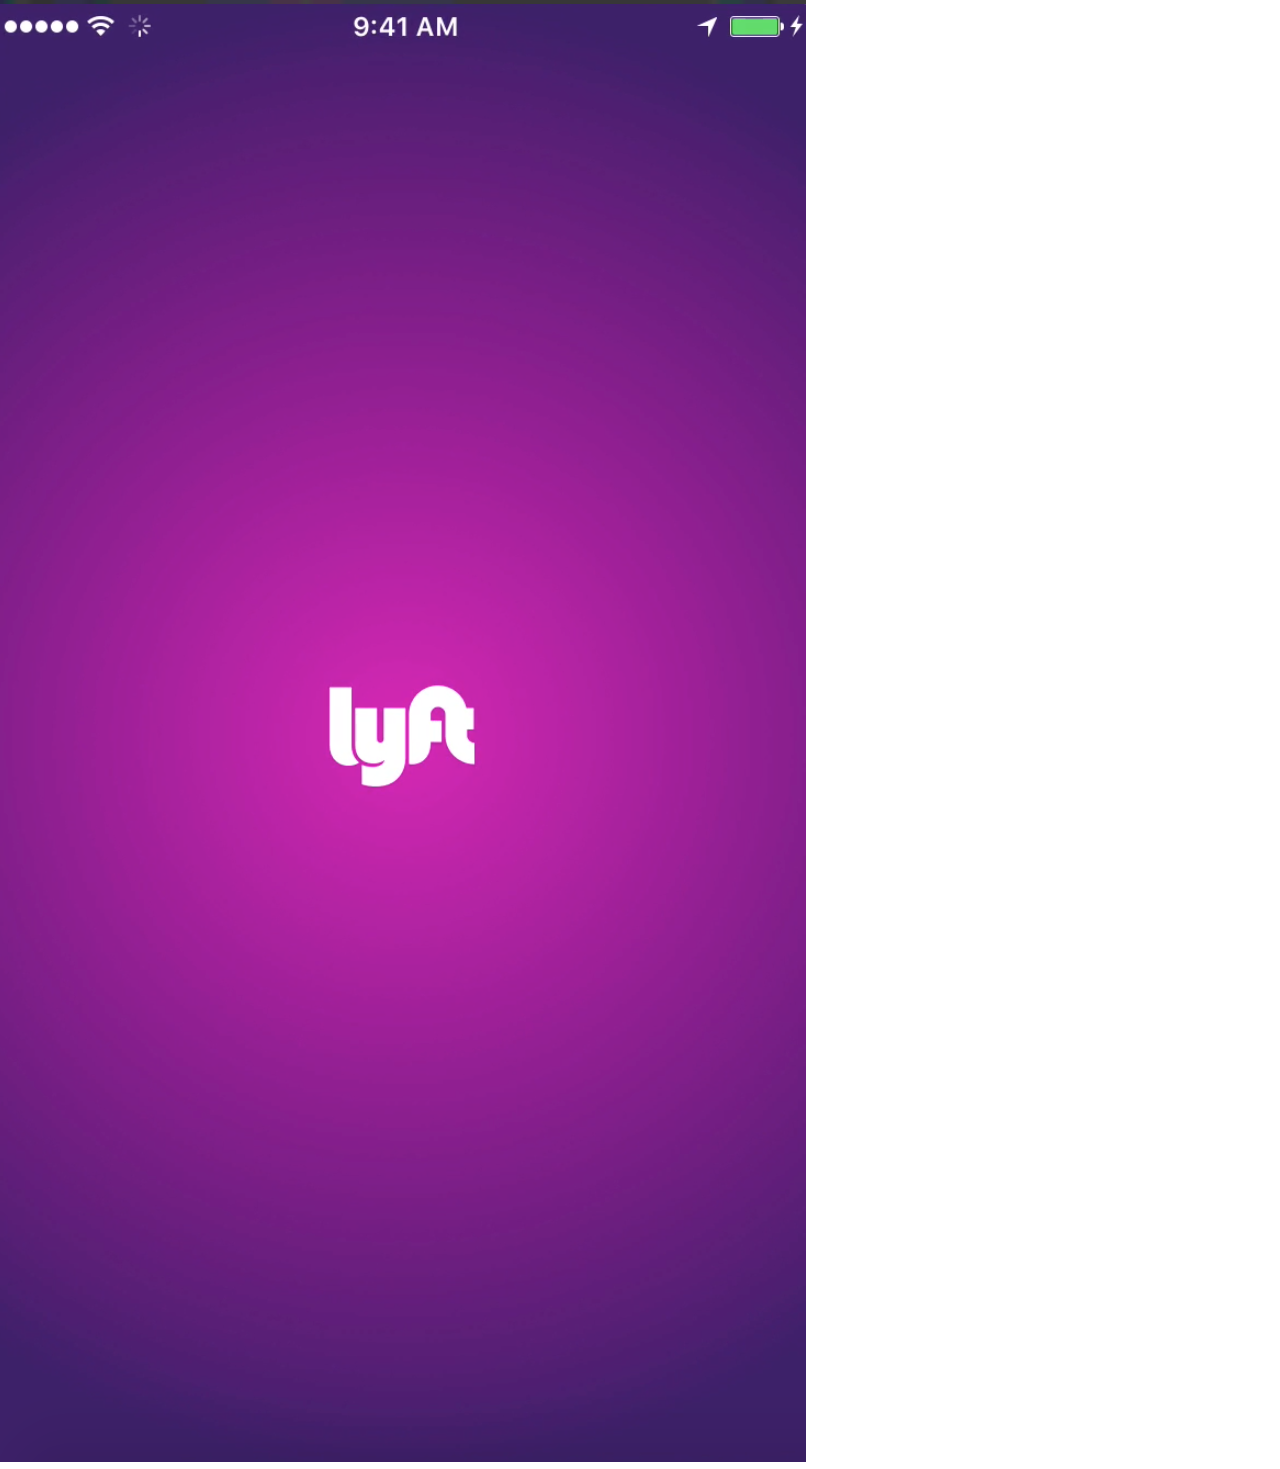
<file: index.html>
<!DOCTYPE html>
<html>
<head>
	<title>Lyft</title>
	<meta charset="utf-8">
    <link href="http://fonts.googleapis.com/icon?family=Material+Icons" rel="stylesheet">
    <link type="text/css" rel="stylesheet" href="css/materialize.min.css"  media="screen,projection"/>
    <meta name="viewport" content="width=device-width, initial-scale=1.0"/>
    <link rel="stylesheet" type="text/css" href="css/main.css">
</head>
<body>
	
	<img id="intro" src="img/pantallaPrincipal.png">

	<script type="text/javascript" src="https://code.jquery.com/jquery-2.1.1.min.js"></script>
    <script type="text/javascript" src="js/materialize.min.js"></script>
    <script type="text/javascript" src="js/app.js"></script>
</body>
</html>
</file>
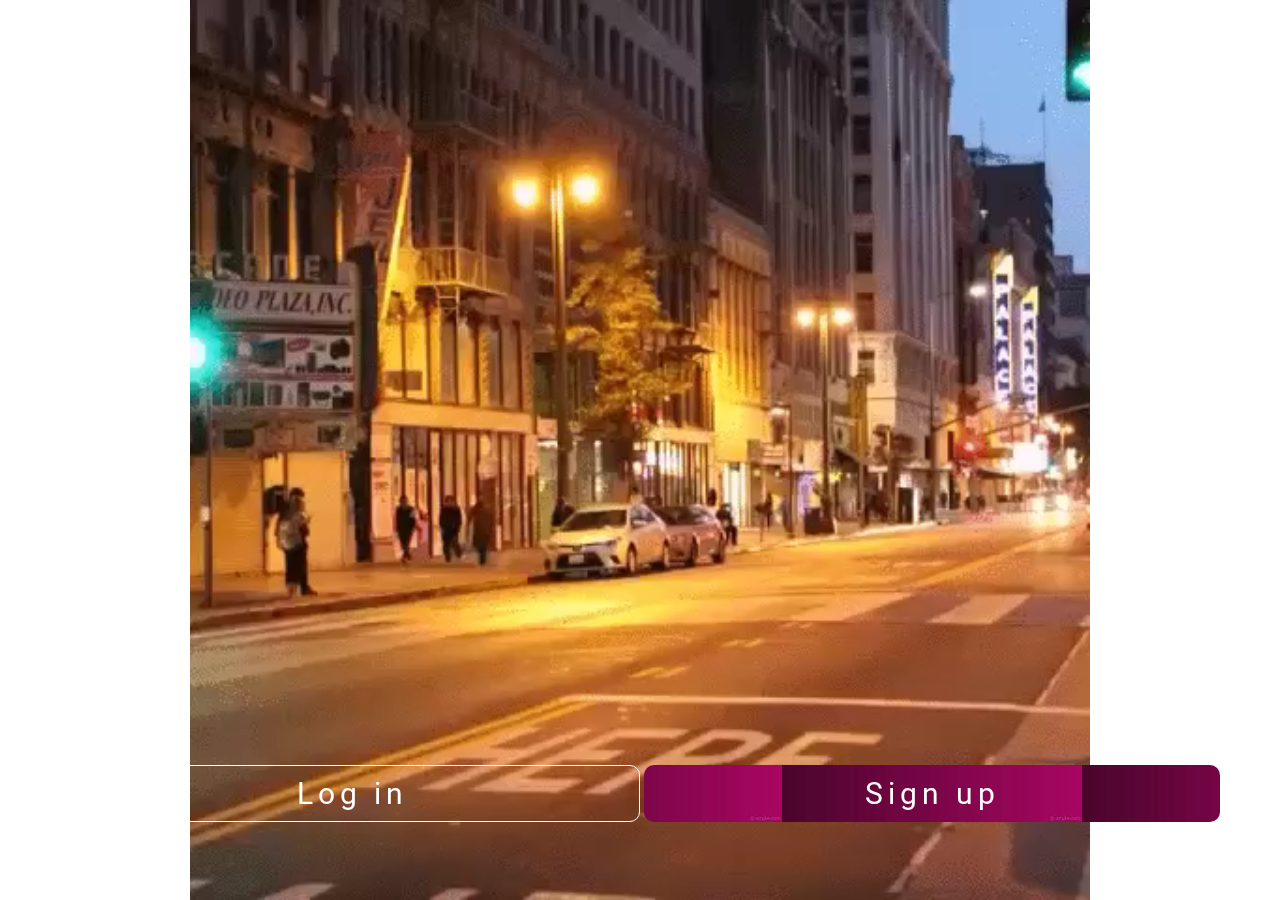
<file: views/login.html>
<!DOCTYPE html>
<html>
<head>
	<title>Lyft</title>
	<meta charset="utf-8">
    <link href="http://fonts.googleapis.com/icon?family=Material+Icons" rel="stylesheet">
    <link type="text/css" rel="stylesheet" href="../css/materialize.min.css"  media="screen,projection"/>
    <meta name="viewport" content="width=device-width, initial-scale=1.0"/>
    <link rel="stylesheet" type="text/css" href="../css/login.css">
</head>
<body>
	
	<video src="../img/intro.mp4" class="fullscreen" autoplay loop></video>
    <button>Log in</button>
    <button id="signup">Sign up</button>

	<script type="text/javascript" src="https://code.jquery.com/jquery-2.1.1.min.js"></script>
    <script type="text/javascript" src="../js/materialize.min.js"></script>
   <!-- <script type="text/javascript" src="js/app.js"></script>-->
</body>
</html>
</file>
<file: css/main.css>
video.fullscreen { 
  position: fixed;
  top: 50%;
  left: 50%;
  min-width: 100%;
  min-height: 100%;
  width: auto;
  height: auto;
  z-index: -100;
  transform: translate(-50%, -50%);
}
</file>
<file: css/login.css>
video{ 
  position: fixed;
  top: 50%;
  left: 50%;
  min-width: 100%;
  min-height: 100%;
  width: 100vh;
  height: 100vh;
  z-index: -100;
  transform: translate(-50%, -50%);
}
button{
	position: relative;
	top: 85vh;
	left: 5%;
	width: 45%;
	background-color: transparent;
	border: 1px solid white;
	border-radius: 10px;
	padding: 5px;
	font-size: 2em;
	color: white;
	letter-spacing: 5px;
}
button#signup{
	background-image: url(../img/fondoMorado.jpg);
	background-position: bottom;
	border: none;
	padding: 6px;
	cursor: pointer;
}
</file>
